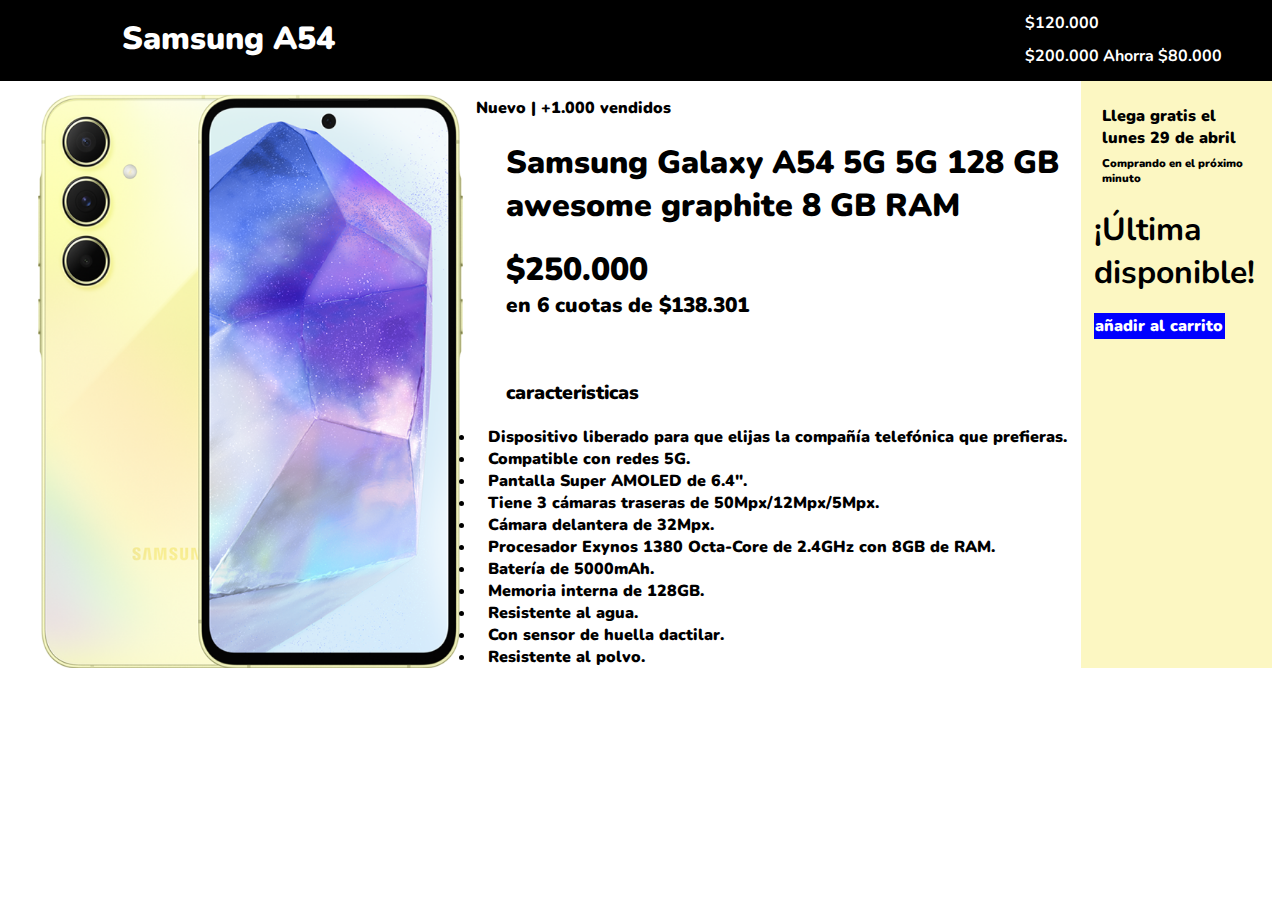
<file: celular.html>
<!DOCTYPE html>
<html lang="en">
<head>
    <meta charset="UTF-8">
    <meta name="viewport" content="width=device-width, initial-scale=1.0">
    <title>Document</title>
    <link rel="stylesheet" href="celular.css">
    <link rel="preconnect" href="https://fonts.googleapis.com">
    <link rel="preconnect" href="https://fonts.gstatic.com" crossorigin>
    <link href="https://fonts.googleapis.com/css2?family=Nunito:ital,wght@0,200..1000;1,200..1000&display=swap" rel="stylesheet">

</head>

<!-- galeria de imagenes -->
<section>
    <div class="titulo">
        <h1 class="celular">Samsung A54</h1>
        <div class="precio">
            <h1 style="margin-bottom: 0px;">$120.000</h1>
            <h1>$200.000 Ahorra $80.000</h1>
            <div class="botoncomprar">
                <a href="" class="comprar">comprar</a>

            </div>
        </div>
    </div>
</section>

    <div class="galeria">
        <img class="imgTarjeta" src="Sin título-2.png" alt="">
        <div class="articulo">
            <p class="stats">Nuevo | +1.000 vendidos</p>
            <h1 class="tituloo">Samsung Galaxy A54 5G 5G 128 GB awesome graphite 8 GB RAM</h1>
            <p class="plata">$250.000</p>
            <p class="interes">en 6 cuotas de $138.301</p>
            <p class="texto">caracteristicas</p>
                <li>Dispositivo liberado para que elijas la compañía telefónica que prefieras.</li>
                <li>Compatible con redes 5G.</li>
                <li>Pantalla Super AMOLED de 6.4".</li>
                <li>Tiene 3 cámaras traseras de 50Mpx/12Mpx/5Mpx.</li>
                <li>Cámara delantera de 32Mpx.</li>
                <li>Procesador Exynos 1380 Octa-Core de 2.4GHz con 8GB de RAM.</li>
                <li>Batería de 5000mAh.</li>
                <li>Memoria interna de 128GB.</li>
                <li>Resistente al agua.</li>
                <li>Con sensor de huella dactilar.</li>
                <li>Resistente al polvo.</li>
        </div>
            <div class="precios">
                <h1 class="envio">Llega gratis el lunes 29 de abril</h1>
                <h1 class="envio2">Comprando en el  próximo minuto</h1>
                <h1>¡Última disponible!</h1>
                <a href="" class="carrito">añadir al carrito</a>
            </div>

        </div>


</body>
</html>
</file>
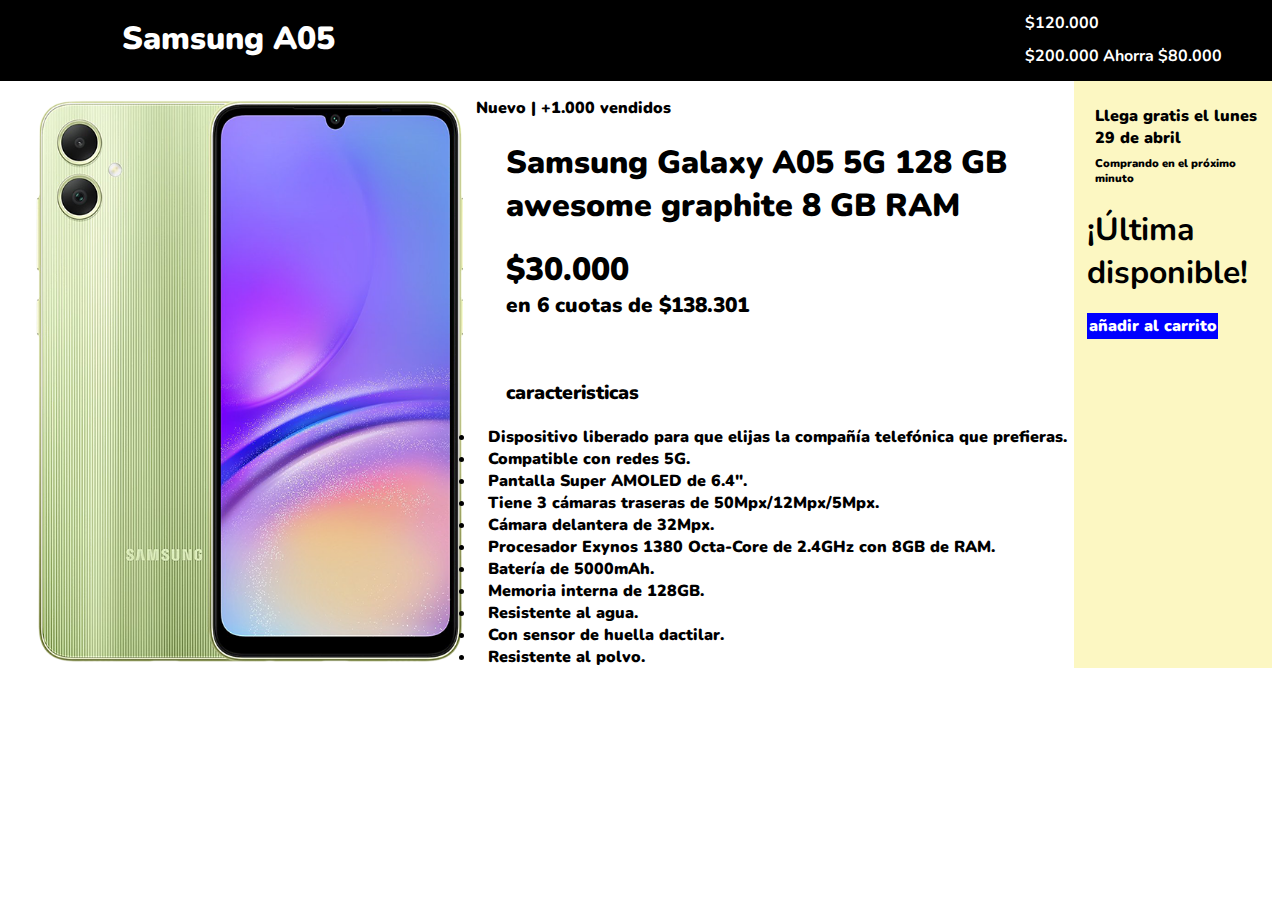
<file: samsung-a05.html>
<!DOCTYPE html>
<html lang="en">
<head>
    <meta charset="UTF-8">
    <meta name="viewport" content="width=device-width, initial-scale=1.0">
    <title>Document</title>
    <link rel="stylesheet" href="celular.css">
    <link rel="preconnect" href="https://fonts.googleapis.com">
    <link rel="preconnect" href="https://fonts.gstatic.com" crossorigin>
    <link href="https://fonts.googleapis.com/css2?family=Nunito:ital,wght@0,200..1000;1,200..1000&display=swap" rel="stylesheet">

</head>

<!-- galeria de imagenes -->
<section>
    <div class="titulo">
        <h1 class="celular">Samsung A05</h1>
        <div class="precio">
            <h1 style="margin-bottom: 0px;">$120.000</h1>
            <h1>$200.000 Ahorra $80.000</h1>
            <div class="botoncomprar">
                <a href="" class="comprar">comprar</a>

            </div>
        </div>
    </div>
</section>

    <div class="galeria">
        <img class="imgTarjeta" src="Sin título-9.png" alt="">
        <div class="articulo">
            <p class="stats">Nuevo | +1.000 vendidos</p>
            <h1 class="tituloo">Samsung Galaxy A05 5G 128 GB awesome graphite 8 GB RAM</h1>
            <p class="plata">$30.000</p>
            <p class="interes">en 6 cuotas de $138.301</p>
            <p class="texto">caracteristicas</p>
                <li>Dispositivo liberado para que elijas la compañía telefónica que prefieras.</li>
                <li>Compatible con redes 5G.</li>
                <li>Pantalla Super AMOLED de 6.4".</li>
                <li>Tiene 3 cámaras traseras de 50Mpx/12Mpx/5Mpx.</li>
                <li>Cámara delantera de 32Mpx.</li>
                <li>Procesador Exynos 1380 Octa-Core de 2.4GHz con 8GB de RAM.</li>
                <li>Batería de 5000mAh.</li>
                <li>Memoria interna de 128GB.</li>
                <li>Resistente al agua.</li>
                <li>Con sensor de huella dactilar.</li>
                <li>Resistente al polvo.</li>
        </div>
            <div class="precios">
                <h1 class="envio">Llega gratis el lunes 29 de abril</h1>
                <h1 class="envio2">Comprando en el  próximo minuto</h1>
                <h1>¡Última disponible!</h1>
                <a href="index.html" class="carrito">añadir al carrito</a>
            </div>

        </div>
</body>
</html>
</file>
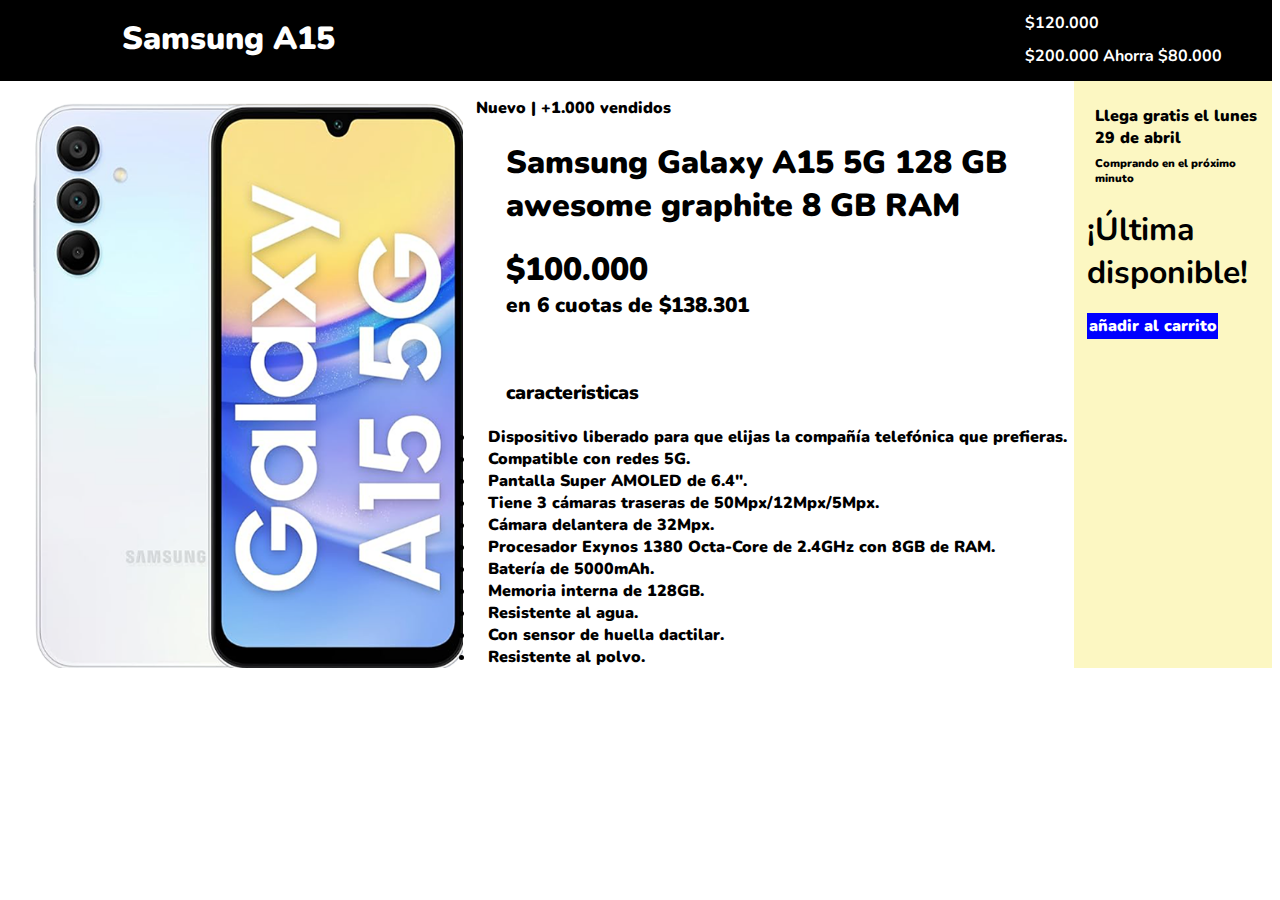
<file: samsung-a15.html>
<!DOCTYPE html>
<html lang="en">
<head>
    <meta charset="UTF-8">
    <meta name="viewport" content="width=device-width, initial-scale=1.0">
    <title>Document</title>
    <link rel="stylesheet" href="celular.css">
    <link rel="preconnect" href="https://fonts.googleapis.com">
    <link rel="preconnect" href="https://fonts.gstatic.com" crossorigin>
    <link href="https://fonts.googleapis.com/css2?family=Nunito:ital,wght@0,200..1000;1,200..1000&display=swap" rel="stylesheet">

</head>

<!-- galeria de imagenes -->
<section>
    <div class="titulo">
        <h1 class="celular">Samsung A15</h1>
        <div class="precio">
            <h1 style="margin-bottom: 0px;">$120.000</h1>
            <h1>$200.000 Ahorra $80.000</h1>
            <div class="botoncomprar">
                <a href="" class="comprar">comprar</a>

            </div>
        </div>
    </div>
</section>

    <div class="galeria">
        <img class="imgTarjeta" src="Sin título-4.png" alt="">
        <div class="articulo">
            <p class="stats">Nuevo | +1.000 vendidos</p>
            <h1 class="tituloo">Samsung Galaxy A15 5G 128 GB awesome graphite 8 GB RAM</h1>
            <p class="plata">$100.000</p>
            <p class="interes">en 6 cuotas de $138.301</p>
            <p class="texto">caracteristicas</p>
                <li>Dispositivo liberado para que elijas la compañía telefónica que prefieras.</li>
                <li>Compatible con redes 5G.</li>
                <li>Pantalla Super AMOLED de 6.4".</li>
                <li>Tiene 3 cámaras traseras de 50Mpx/12Mpx/5Mpx.</li>
                <li>Cámara delantera de 32Mpx.</li>
                <li>Procesador Exynos 1380 Octa-Core de 2.4GHz con 8GB de RAM.</li>
                <li>Batería de 5000mAh.</li>
                <li>Memoria interna de 128GB.</li>
                <li>Resistente al agua.</li>
                <li>Con sensor de huella dactilar.</li>
                <li>Resistente al polvo.</li>
        </div>
            <div class="precios">
                <h1 class="envio">Llega gratis el lunes 29 de abril</h1>
                <h1 class="envio2">Comprando en el  próximo minuto</h1>
                <h1>¡Última disponible!</h1>
                <a href="index.html" class="carrito">añadir al carrito</a>
            </div>

        </div>
</body>
</html>
</file>
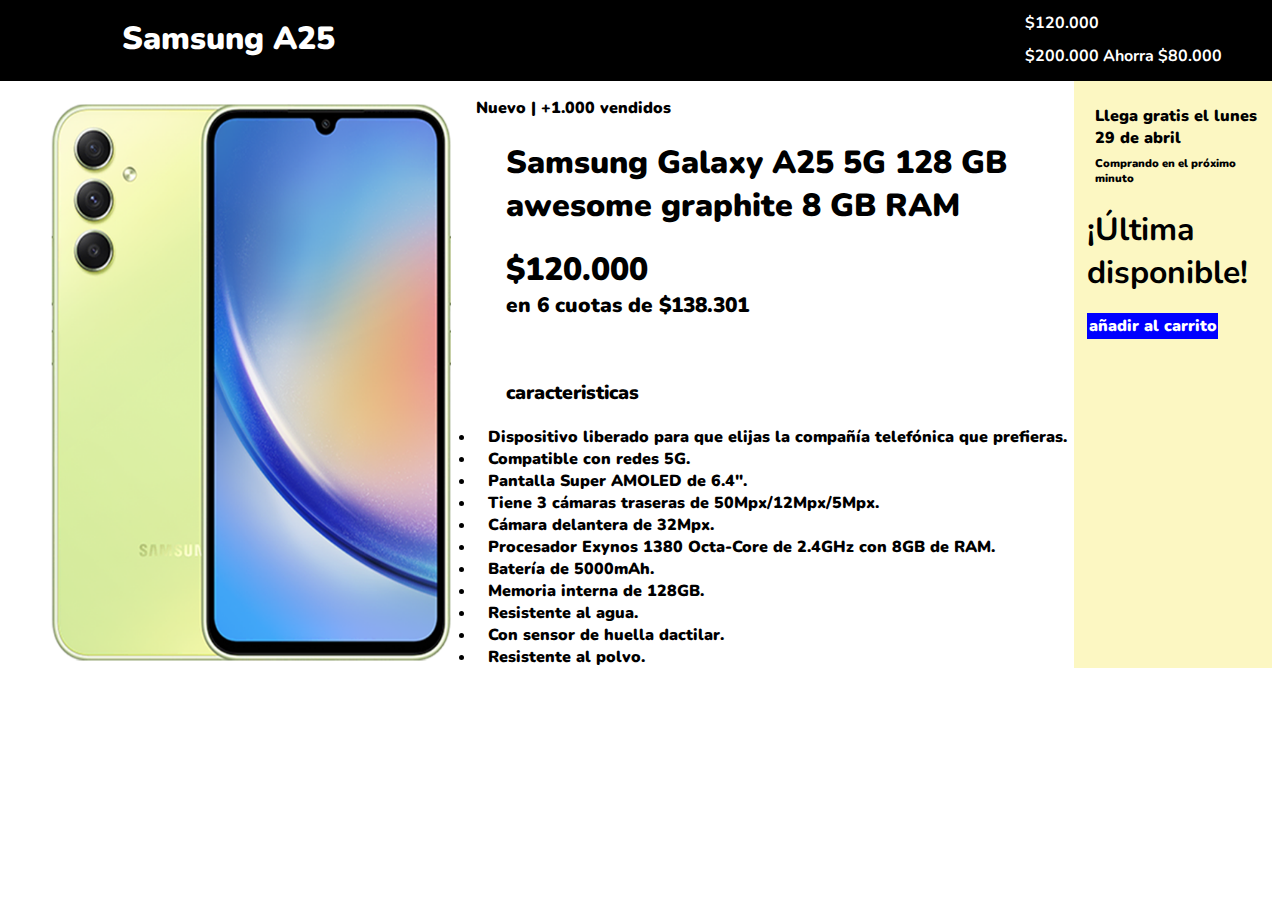
<file: samsung-a25.html>
<!DOCTYPE html>
<html lang="en">
<head>
    <meta charset="UTF-8">
    <meta name="viewport" content="width=device-width, initial-scale=1.0">
    <title>Document</title>
    <link rel="stylesheet" href="celular.css">
    <link rel="preconnect" href="https://fonts.googleapis.com">
    <link rel="preconnect" href="https://fonts.gstatic.com" crossorigin>
    <link href="https://fonts.googleapis.com/css2?family=Nunito:ital,wght@0,200..1000;1,200..1000&display=swap" rel="stylesheet">

</head>

<!-- galeria de imagenes -->
<section>
    <div class="titulo">
        <h1 class="celular">Samsung A25</h1>
        <div class="precio">
            <h1 style="margin-bottom: 0px;">$120.000</h1>
            <h1>$200.000 Ahorra $80.000</h1>
            <div class="botoncomprar">
                <a href="" class="comprar">comprar</a>

            </div>
        </div>
    </div>
</section>

    <div class="galeria">
        <img class="imgTarjeta" src="Sin título-3.png" alt="">
        <div class="articulo">
            <p class="stats">Nuevo | +1.000 vendidos</p>
            <h1 class="tituloo">Samsung Galaxy A25 5G 128 GB awesome graphite 8 GB RAM</h1>
            <p class="plata">$120.000</p>
            <p class="interes">en 6 cuotas de $138.301</p>
            <p class="texto">caracteristicas</p>
                <li>Dispositivo liberado para que elijas la compañía telefónica que prefieras.</li>
                <li>Compatible con redes 5G.</li>
                <li>Pantalla Super AMOLED de 6.4".</li>
                <li>Tiene 3 cámaras traseras de 50Mpx/12Mpx/5Mpx.</li>
                <li>Cámara delantera de 32Mpx.</li>
                <li>Procesador Exynos 1380 Octa-Core de 2.4GHz con 8GB de RAM.</li>
                <li>Batería de 5000mAh.</li>
                <li>Memoria interna de 128GB.</li>
                <li>Resistente al agua.</li>
                <li>Con sensor de huella dactilar.</li>
                <li>Resistente al polvo.</li>
        </div>
            <div class="precios">
                <h1 class="envio">Llega gratis el lunes 29 de abril</h1>
                <h1 class="envio2">Comprando en el  próximo minuto</h1>
                <h1>¡Última disponible!</h1>
                <a href="index.html" class="carrito">añadir al carrito</a>

            </div>

        </div>
</body>
</html>
</file>
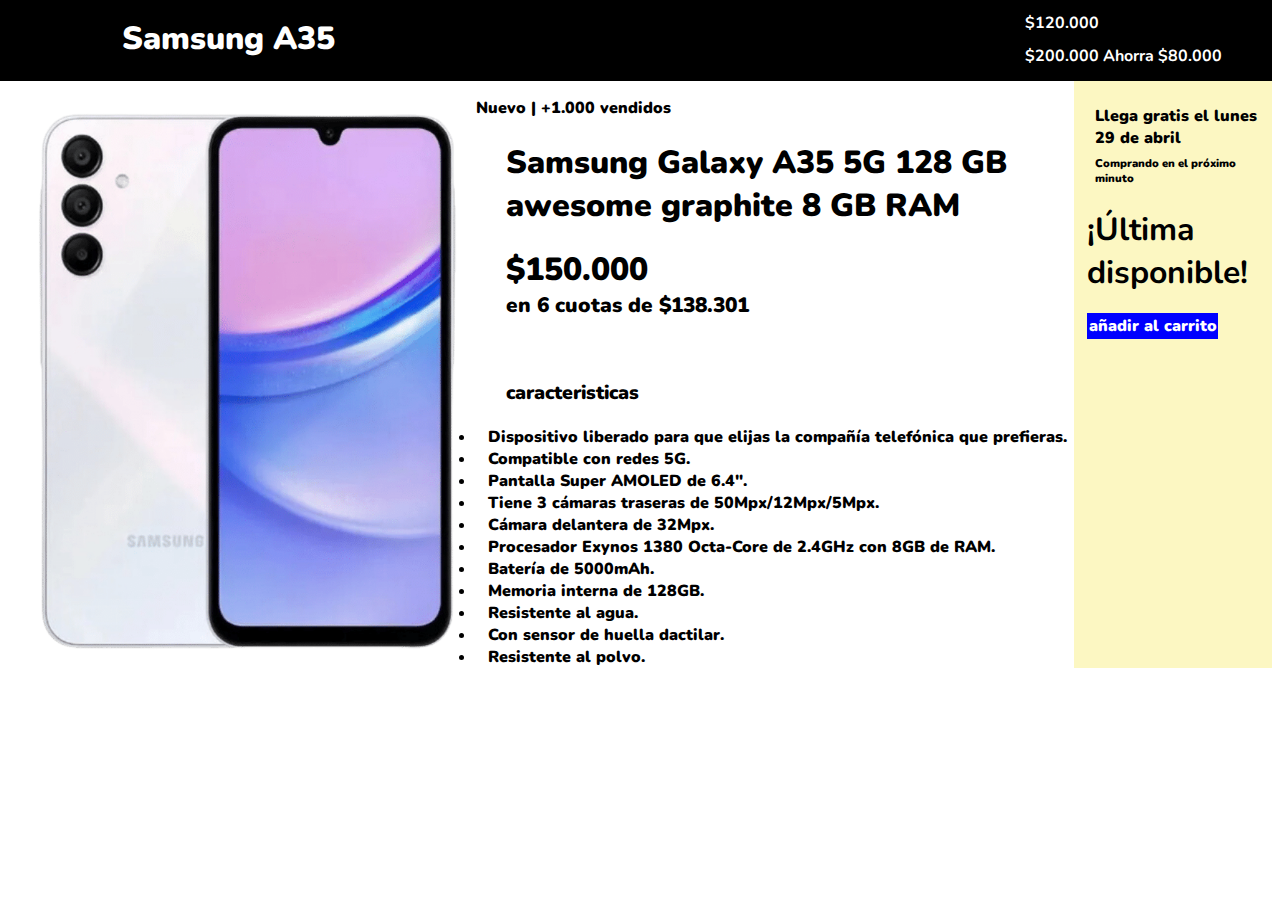
<file: samsung-a35.html>
<!DOCTYPE html>
<html lang="en">
<head>
    <meta charset="UTF-8">
    <meta name="viewport" content="width=device-width, initial-scale=1.0">
    <title>Document</title>
    <link rel="stylesheet" href="celular.css">
    <link rel="preconnect" href="https://fonts.googleapis.com">
    <link rel="preconnect" href="https://fonts.gstatic.com" crossorigin>
    <link href="https://fonts.googleapis.com/css2?family=Nunito:ital,wght@0,200..1000;1,200..1000&display=swap" rel="stylesheet">

</head>

<!-- galeria de imagenes -->
<section>
    <div class="titulo">
        <h1 class="celular">Samsung A35</h1>
        <div class="precio">
            <h1 style="margin-bottom: 0px;">$120.000</h1>
            <h1>$200.000 Ahorra $80.000</h1>
            <div class="botoncomprar">
                <a href="" class="comprar">comprar</a>

            </div>
        </div>
    </div>
</section>

    <div class="galeria">
        <img class="imgTarjeta" src="Sin título-1.png" alt="">
        <div class="articulo">
            <p class="stats">Nuevo | +1.000 vendidos</p>
            <h1 class="tituloo">Samsung Galaxy A35 5G 128 GB awesome graphite 8 GB RAM</h1>
            <p class="plata">$150.000</p>
            <p class="interes">en 6 cuotas de $138.301</p>
            <p class="texto">caracteristicas</p>
                <li>Dispositivo liberado para que elijas la compañía telefónica que prefieras.</li>
                <li>Compatible con redes 5G.</li>
                <li>Pantalla Super AMOLED de 6.4".</li>
                <li>Tiene 3 cámaras traseras de 50Mpx/12Mpx/5Mpx.</li>
                <li>Cámara delantera de 32Mpx.</li>
                <li>Procesador Exynos 1380 Octa-Core de 2.4GHz con 8GB de RAM.</li>
                <li>Batería de 5000mAh.</li>
                <li>Memoria interna de 128GB.</li>
                <li>Resistente al agua.</li>
                <li>Con sensor de huella dactilar.</li>
                <li>Resistente al polvo.</li>
        </div>
            <div class="precios">
                <h1 class="envio">Llega gratis el lunes 29 de abril</h1>
                <h1 class="envio2">Comprando en el  próximo minuto</h1>
                <h1>¡Última disponible!</h1>
                <a href="index.html" class="carrito">añadir al carrito</a>

            </div>

        </div>
</body>
</html>
</file>
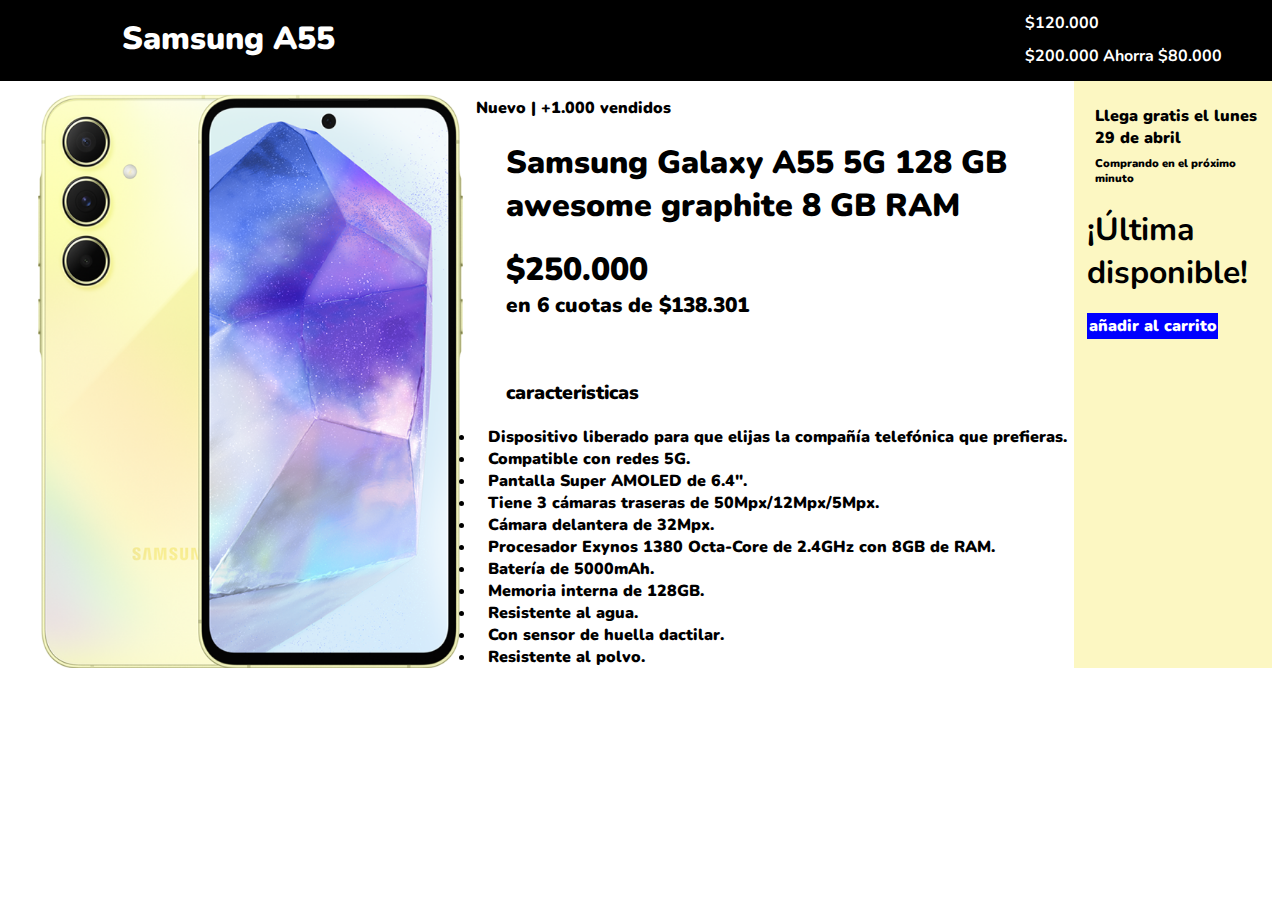
<file: samsung-a55.html>
<!DOCTYPE html>
<html lang="en">
<head>
    <meta charset="UTF-8">
    <meta name="viewport" content="width=device-width, initial-scale=1.0">
    <title>Document</title>
    <link rel="stylesheet" href="celular.css">
    <link rel="preconnect" href="https://fonts.googleapis.com">
    <link rel="preconnect" href="https://fonts.gstatic.com" crossorigin>
    <link href="https://fonts.googleapis.com/css2?family=Nunito:ital,wght@0,200..1000;1,200..1000&display=swap" rel="stylesheet">

</head>

<!-- galeria de imagenes -->
<section>
    <div class="titulo">
        <h1 class="celular">Samsung A55</h1>
        <div class="precio">
            <h1 style="margin-bottom: 0px;">$120.000</h1>
            <h1>$200.000 Ahorra $80.000</h1>
            <div class="botoncomprar">
                <a href="" class="comprar">comprar</a>

            </div>
        </div>
    </div>
</section>

    <div class="galeria">
        <img class="imgTarjeta" src="Sin título-2.png" alt="">
        <div class="articulo">
            <p class="stats">Nuevo | +1.000 vendidos</p>
            <h1 class="tituloo">Samsung Galaxy A55 5G 128 GB awesome graphite 8 GB RAM</h1>
            <p class="plata">$250.000</p>
            <p class="interes">en 6 cuotas de $138.301</p>
            <p class="texto">caracteristicas</p>
                <li>Dispositivo liberado para que elijas la compañía telefónica que prefieras.</li>
                <li>Compatible con redes 5G.</li>
                <li>Pantalla Super AMOLED de 6.4".</li>
                <li>Tiene 3 cámaras traseras de 50Mpx/12Mpx/5Mpx.</li>
                <li>Cámara delantera de 32Mpx.</li>
                <li>Procesador Exynos 1380 Octa-Core de 2.4GHz con 8GB de RAM.</li>
                <li>Batería de 5000mAh.</li>
                <li>Memoria interna de 128GB.</li>
                <li>Resistente al agua.</li>
                <li>Con sensor de huella dactilar.</li>
                <li>Resistente al polvo.</li>
        </div>
            <div class="precios">
                <h1 class="envio">Llega gratis el lunes 29 de abril</h1>
                <h1 class="envio2">Comprando en el  próximo minuto</h1>
                <h1>¡Última disponible!</h1>
                <a href="index.html" class="carrito">añadir al carrito</a>

            </div>

        </div>
</body>
</html>
</file>
<file: celular.css>
a.carrito {
    font-size: 100%;
    background-color: blue;
    color: white;
    padding: 1%;
    width: 10%;
    text-decoration: none;
}


.celular{
    font-family: "Nunito", sans-serif;
    font-weight: 1000;
}

.seccion{
    background-color: rgb(235 235 235);
    font-family: "Nunito", sans-serif;
    font-weight: 1000;
}

.galeria {
    background-color: rgb(255 255 255);
    display: flex;
    font-family: "Nunito", sans-serif;
    font-weight: 1000;
}

.articulo{
    background-color: white;
    display: inline-block;
    font-family: "Nunito", sans-serif;
    font-weight: 1000;
}

.precios {
    background-color: rgb(252 247 194);
    display: block;
    font-family: "Nunito", sans-serif;
    font-weight: 1000;
    padding: 1%;
}

.contenido{
    background-color: rgba(255, 255, 255, 0.541);
    display: flex;
    font-family: "Nunito", sans-serif;
    font-weight: 1000;
}

.stats{
    text-align: left;
    font-family: "Nunito", sans-serif;
    font-weight: 1000;
}

.texto {
    font-family: "Nunito", sans-serif;
    font-weight: 1000;
    font-size: 122%;
    padding-left: 5%;
}

.plata {
    font-family: "Nunito", sans-serif;
    font-weight: 1000;
    font-size: 200%;
    padding-left: 5%;
    margin-top: 0px;
    margin-bottom: 0px;
}

.interes {
    font-family: "Nunito", sans-serif;
    font-weight: 1000;
    font-size: 130%;
    padding-left: 5%;
    margin-top: 0px;
    margin-bottom: 60px;
}

.comprar {
    padding: 3%;
    margin: 0%;
    font-family: "Nunito", sans-serif;
    font-weight: 1000;
    background-color: #FFEB3B;
    font-size: 100%;
    border: 0px;
    text-align: center;
}


.envio {
    font-family: "Nunito", sans-serif;
    font-weight: 1000;
    font-size: 100%;
    padding-left: 5%;
    margin-bottom: 60px;
    margin-bottom: 0px;
}

.envio2 {
    font-family: "Nunito", sans-serif;
    font-weight: 1000;
    font-size: 70%;
    padding-left: 5%;
    margin-bottom: 60px;
    margin-bottom: 0px;
}



.h1{
    font-family: "Nunito", sans-serif;
    font-weight: 1000;
}

.tituloo {
    font-family: "Nunito", sans-serif;
    font-weight: 1000;
    padding-left: 5%;
}

li {
    padding-left: 2%;
}

.imgTarjeta {
    width: 34%;
    margin-left: 2%;
    margin-right: 1%;
    margin-top: 1%;
}


.navegacion {
    width: 100%;
    background-color: rgb(235 235 235);
    text-align: left;
}


p.item {
    background-color: #00000030;
    font-family: "Nunito", sans-serif;
    font-weight: 1000;
    color: black;
    font-size: 100%;
}

.item {
    display: inline-block; 
    color: white;
    margin: 1%;
}

a.item {
    background-color: #00000030;
    font-family: "Nunito", sans-serif;
    font-weight: 1000;
    color: black;
    font-size: 100%;
}

.item2 {
    display: inline-block;
    color: white;
    margin: 1%;
    text-align: right;
}

a.comprar {
    font-size: 210%;
    background-color: blue;
    color: white;
    padding: 5%;
    margin-top: -31%;
    display: flow;
    width: 49%;
    margin-left: 136%;
    text-decoration: none;
}

.titulo {
    display: flex;
    background-color: black;
    color: white;
    padding-left: 10%;
    font-family: "Nunito", sans-serif;
    font-weight: 1000;
    margin-top: -1%;
    margin-left: -1%;
}

.precio {
    display: flex;
    color: white;
    padding-left: 60%;
    font-family: "Nunito", sans-serif;
    font-weight: 1000;
    flex-direction: column;
    font-size: 50%;
    margin-top: 0.5%;
}











@media screen and (max-width: 412px) {

    

    a.carrito {
        font-size: 100%;
        background-color: blue;
        color: white;
        padding: 1%;
        width: 10%;
        margin-left: 10%;
    }
    
    .celular {
        font-family: "Nunito", sans-serif;
        font-weight: 900;
        margin-left: -4%;
        font-size: 132%;
    }
    
    .seccion{
        background-color: rgb(235 235 235);
        font-family: "Nunito", sans-serif;
        font-weight: 1000;
    }
    
    .galeria{
        background-color: rgb(235 235 235);
        display: inline;
        font-family: "Nunito", sans-serif;
        font-weight: 1000;
    }
    
    .articulo{
        background-color: white;
        display: inline-block;
        font-family: "Nunito", sans-serif;
        font-weight: 1000;
    }
    
    .precio {
        display: flex;
        color: white;
        padding-left: 23%;
        font-family: "Nunito", sans-serif;
        font-weight: 1000;
        flex-direction: column;
        font-size: 50%;
    }

    .precios {
        background-color: rgb(252 247 194);
        display: block;
        font-family: "Nunito", sans-serif;
        font-weight: 1000;
        padding: 1%;
    }
    
    .contenido{
        background-color: rgba(255, 255, 255, 0.541);
        display: flex;
        font-family: "Nunito", sans-serif;
        font-weight: 1000;
    }
    
    .stats{
        text-align: left;
        font-family: "Nunito", sans-serif;
        font-weight: 1000;
    }
    
    .texto {
        font-family: "Nunito", sans-serif;
        font-weight: 1000;
        font-size: 122%;
        padding-left: 5%;
    }
    
    .plata {
        font-family: "Nunito", sans-serif;
        font-weight: 1000;
        font-size: 200%;
        padding-left: 5%;
        margin-top: 0px;
        margin-bottom: 0px;
    }
    
    .interes {
        font-family: "Nunito", sans-serif;
        font-weight: 1000;
        font-size: 130%;
        padding-left: 5%;
        margin-top: 0px;
        margin-bottom: 60px;
    }
    
    .comprar {
        padding: 3%;
        margin: 0%;
        font-family: "Nunito", sans-serif;
        font-weight: 1000;
        background-color: #FFEB3B;
        font-size: 100%;
        border: 0px;
        text-align: center;
    }
    
    
    .envio {
        font-family: "Nunito", sans-serif;
        font-weight: 1000;
        font-size: 100%;
        padding-left: 5%;
        margin-bottom: 60px;
        margin-bottom: 0px;
    }
    
    .envio2 {
        font-family: "Nunito", sans-serif;
        font-weight: 1000;
        font-size: 70%;
        padding-left: 5%;
        margin-bottom: 60px;
        margin-bottom: 0px;
    }
    
    
    
    .h1{
        font-family: "Nunito", sans-serif;
        font-weight: 1000;
    }
    
    .tituloo {
        font-family: "Nunito", sans-serif;
        font-weight: 1000;
        padding-left: 2%;
        font-size: 209%;
        max-width: 100%;
    }
    
    li {
        padding-left: 2%;
        max-width: 100%;
    }
    
    .imgTarjeta {
        width: 100%;
        margin-top: 2%;
    }
    
    
    .navegacion {
        width: 100%;
        background-color: rgb(235 235 235);
        text-align: left;
    }
    
    
    p.item {
        background-color: #00000030;
        font-family: "Nunito", sans-serif;
        font-weight: 1000;
        color: black;
        font-size: 100%;
    }
    
    .item {
        display: inline-block; 
        color: white;
        margin: 1%;
    }
    
    .item2 {
        display: inline-block;
        color: white;
        margin: 1%;
        text-align: right;
    }
    
    a.comprar {
        font-size: 210%;
        background-color: blue;
        color: black;
        padding: 0%;
        margin-top: -34%;
        display: flow;
        width: 0%;
        margin-left: 25%;
    }
    
    .titulo {
        display: flex;
        background-color: black;
        color: white;
        padding-left: 10%;
        font-family: "Nunito", sans-serif;
        font-weight: 1000;
        width: 95%;
        margin-top: -2%;
        margin-left: -2%;
    }
    
    .precio {
        display: flex;
        color: white;
        padding-left: 60%;
        font-family: "Nunito", sans-serif;
        font-weight: 1000;
        flex-direction: column;
        font-size: 50%;
    }

}

@media screen and (max-width: 480px) {
    .precio {
        display: flex;
        color: white;
        padding-left: 20%;
        font-family: "Nunito", sans-serif;
        font-weight: 1000;
        flex-direction: column;
        font-size: 50%;
    }
}

@media screen and (max-width: 914px) {
    .imgTarjeta {
        width: 35%;
        margin-left: 2%;
        margin-right: 1%;
        margin-top: 1%;
        height: 0%;
    }
}

@media screen and (max-width: 412px) {

    .imgTarjeta {
        width: 98%;
        margin-left: 2%;
        margin-right: 1%;
        margin-top: 1%;
        height: 0%;
    }

}

@media screen and (max-height: 823px) {
    .creditos {
        display: inline-grid;
        margin: -1.6%;
        width: 43%;
        padding: 3%;
        max-height: 0%;
        border-top: 1px solid #aaaaaa;
        border-right: 1px solid #aaaaaa;
        border-bottom: 1px solid #aaaaaa;
        font-family: "Nunito", sans-serif;
        font-weight: 1000;
        margin-left: 1%;
    }

    a.comprar {
        font-size: 210%;
        background-color: blue;
        color: white;
        padding: 5%;
        margin-top: -31%;
        display: flow;
        width: 49%;
        margin-left: 113%;
        text-decoration: none;
    }

    .precio {
        display: flex;
        color: white;
        padding-left: 39%;
        font-family: "Nunito", sans-serif;
        font-weight: 1000;
        flex-direction: column;
        font-size: 50%;
        margin-top: 0.5%;
    }

}
</file>
